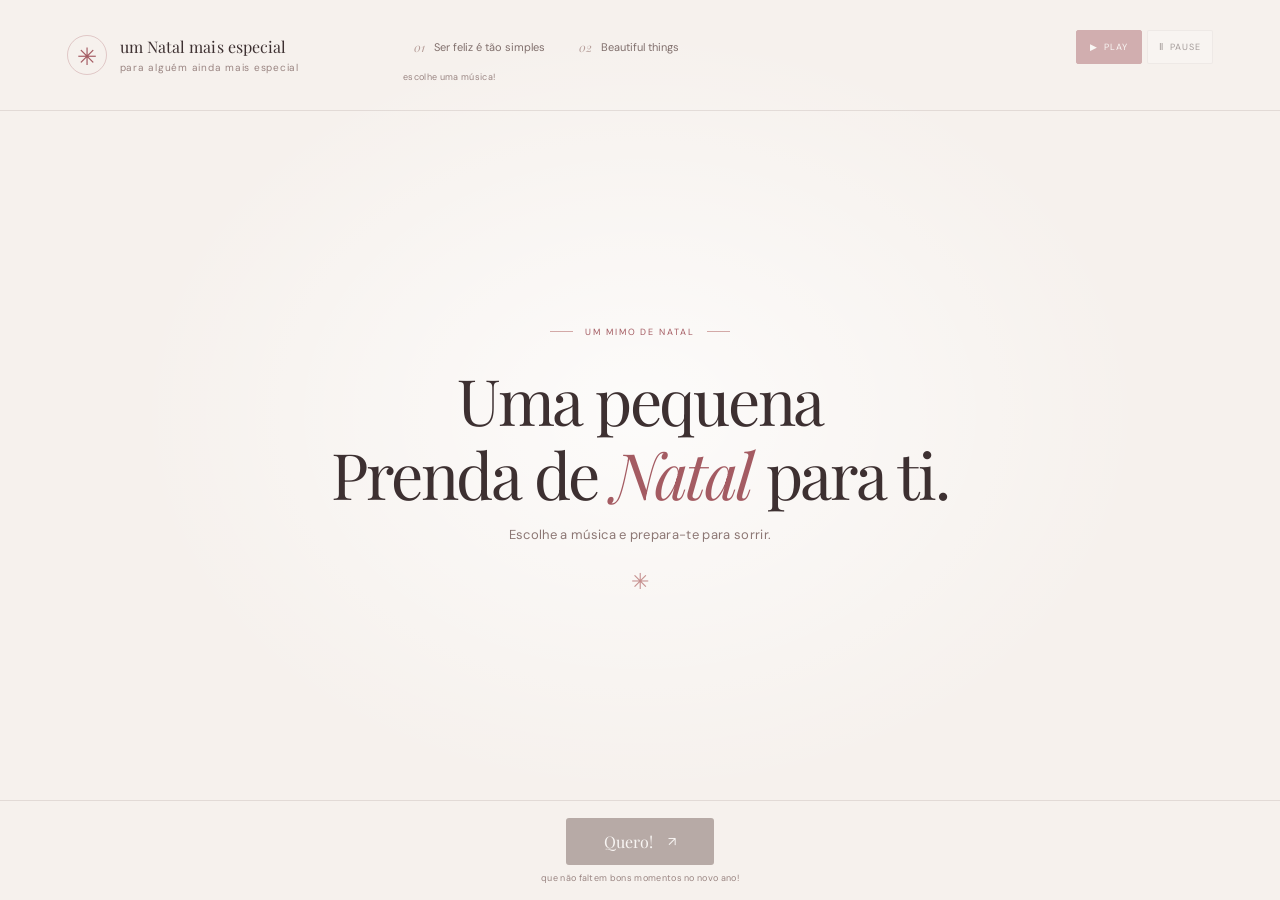
<file: index.html>
<!doctype html>
<html lang="pt-PT">
  <head>
    <meta charset="utf-8">
    <meta name="viewport" content="width=device-width, initial-scale=1">
    <meta name="theme-color" content="#f6f1ed">
    <meta
      name="description"
      content="Uma pequena surpresa de Natal"
    >
    <title>Uma surpresa de Natal</title>
    <link rel="preconnect" href="https://fonts.googleapis.com">
    <link rel="preconnect" href="https://fonts.gstatic.com" crossorigin>
    <link
      href="https://fonts.googleapis.com/css2?family=DM+Sans:wght@400;500;600&family=Playfair+Display:ital,wght@0,400;0,500;0,600;1,400;1,500&display=swap"
      rel="stylesheet"
    >
    <link rel="stylesheet" href="css/style.css?v=2">
  </head>
  <body>
    <div class="experience" id="experience">
      <header class="topbar">
        <a class="brand" href="#" aria-label="Uma surpresa de Natal, início">
          <span class="brand-mark" aria-hidden="true">✳</span>
          <span class="brand-copy">
            <span class="brand-name">um Natal mais especial</span>
            <span class="brand-caption">para alguém ainda mais especial</span>
          </span>
        </a>

        <section class="music-player" aria-label="Selecionar e ouvir música">
          <div class="playlist" id="playlist" role="group" aria-label="Escolhe uma música"></div>
          <div class="player-controls">
            <button class="audio-button play-button" id="play-button" type="button" disabled>
              <span aria-hidden="true">▶</span>
              <span>Play</span>
            </button>
            <button class="audio-button pause-button" id="pause-button" type="button" disabled>
              <span aria-hidden="true">Ⅱ</span>
              <span>Pause</span>
            </button>
          </div>
          <p class="music-status" id="music-status" aria-live="polite">
            escolhe uma música!
          </p>
        </section>
      </header>

      <main class="stage" id="stage">
        <section class="welcome" id="welcome" aria-labelledby="welcome-title">
          <span class="eyebrow"><span class="eyebrow-line"></span> UM MIMO DE NATAL <span class="eyebrow-line"></span></span>
          <h1 id="welcome-title">Uma pequena<br>Prenda de <em>Natal</em> para ti.</h1>
          <p>Escolhe a música e prepara-te para sorrir.</p>
          <span class="welcome-heart" aria-hidden="true">✳</span>
        </section>

        <section class="gallery" id="gallery" aria-label="Carrossel de fotografias" hidden>
          <div class="photo-scene">
            <div class="photo-backdrop" id="photo-backdrop" aria-hidden="true"></div>
            <img class="photo-image" id="photo-image" alt="" draggable="false">
            <button class="gallery-arrow gallery-arrow--previous" id="previous-button" type="button" aria-label="Fotografia anterior" disabled>
              <span aria-hidden="true">←</span>
            </button>
            <button class="gallery-arrow gallery-arrow--next" id="next-button" type="button" aria-label="Fotografia seguinte">
              <span aria-hidden="true">→</span>
            </button>
          </div>
          <div class="photo-caption-area">
            <span class="photo-kicker">MOMENTOS PARA RECORDAR</span>
            <p class="photo-caption" id="photo-caption"></p>
          </div>
          <div class="gallery-hint" aria-hidden="true"><span>←</span> usa as setas ou desliza <span>→</span></div>
        </section>
      </main>

      <footer class="bottombar">
        <button class="accept-button" id="accept-button" type="button" disabled>
          Quero! <span aria-hidden="true">↗</span>
        </button>
        <span class="footer-note footer-note--right">que não faltem bons momentos no novo ano!</span>
      </footer>

      <audio id="audio-player" preload="none" loop></audio>
      <div class="toast" id="toast" role="status" aria-live="polite"></div>
    </div>
    <script src="js/script.js?v=2"></script>
  </body>
</html>
</file>
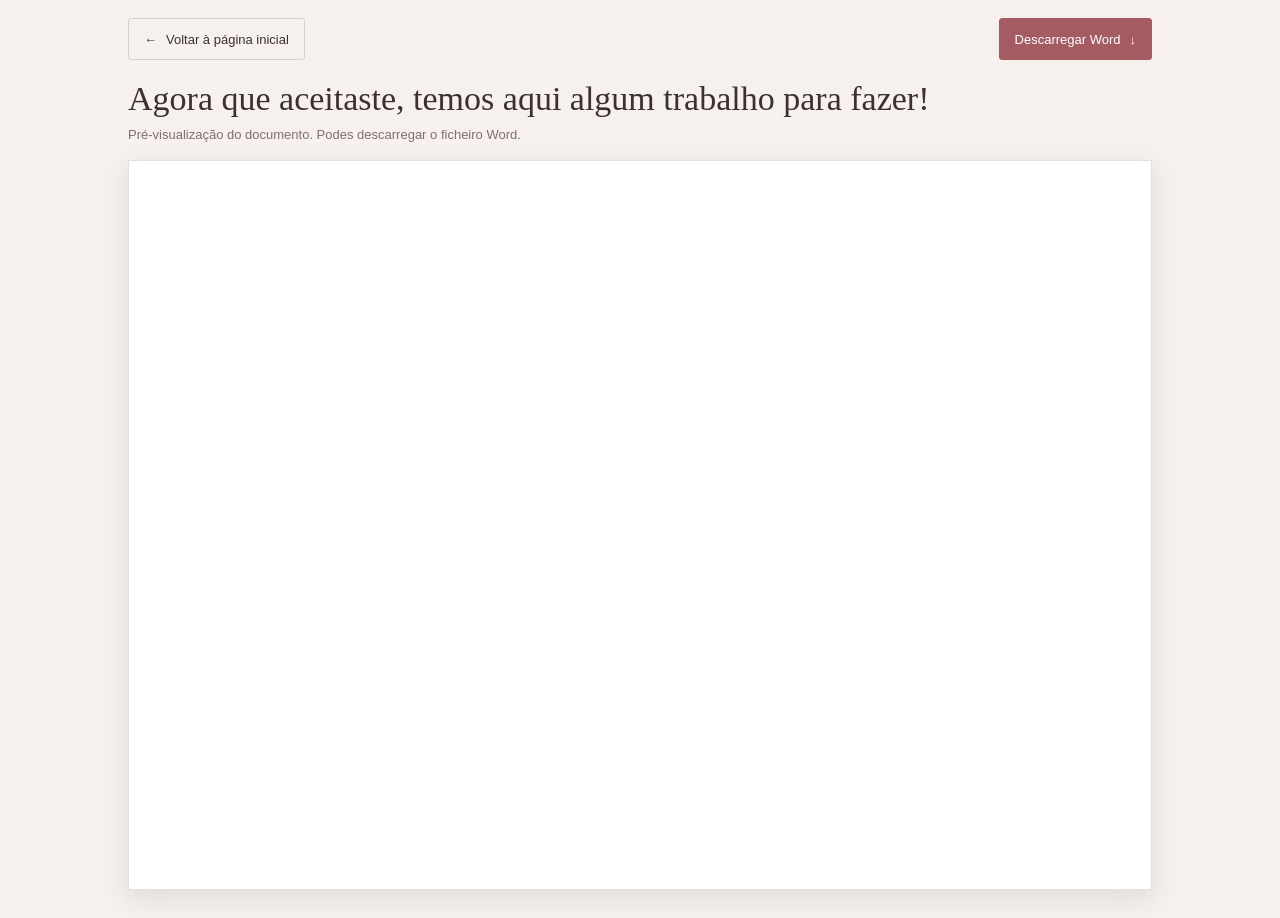
<file: preview.html>
<!doctype html>
<html lang="pt-PT">
  <head>
    <meta charset="utf-8">
    <meta name="viewport" content="width=device-width, initial-scale=1">
    <meta name="theme-color" content="#f6f1ed">
    <title>Uma aventura nos Açores</title>
    <link rel="stylesheet" href="css/preview.css?v=2">
  </head>
  <body>
    <div class="preview-page">
      <header class="preview-header">
        <a class="preview-link preview-link--back" href="index.html">
          <span aria-hidden="true">←</span> Voltar à página inicial
        </a>
        <a class="preview-link preview-link--download" href="templateAcores.docx" download="templateAcores.docx">
          Descarregar Word <span aria-hidden="true">↓</span>
        </a>
      </header>

      <main class="preview-main">
        <h1>Agora que aceitaste, temos aqui algum trabalho para fazer!</h1>
        <p>Pré-visualização do documento. Podes descarregar o ficheiro Word.</p>
        <iframe
          class="document-frame"
          src="templateAcores.docx.pdf#view=FitH"
          title="Pré-visualização do documento dos Açores"
        ></iframe>
      </main>
    </div>
  </body>
</html>
</file>
<file: css/style.css>
:root {
  color-scheme: light;
  --paper: #f6f1ed;
  --ink: #3d3031;
  --muted: #9a8582;
  --rose: #a45b62;
  --rose-dark: #85464e;
  --line: rgba(91, 64, 62, 0.13);
  --serif: "Playfair Display", Georgia, serif;
  --sans: "DM Sans", "Segoe UI", sans-serif;
}

* {
  box-sizing: border-box;
}

html,
body {
  width: 100%;
  min-width: 320px;
  height: 100%;
  margin: 0;
}

body {
  overflow: hidden;
  background:
    radial-gradient(ellipse at 50% 46%, rgba(255, 255, 255, 0.74), transparent 56%),
    var(--paper);
  color: var(--ink);
  font-family: var(--sans);
  -webkit-font-smoothing: antialiased;
}

button,
a {
  -webkit-tap-highlight-color: transparent;
}

button {
  color: inherit;
  font: inherit;
}

.experience {
  display: grid;
  grid-template-rows: auto minmax(0, 1fr) auto;
  width: min(100%, 1920px);
  height: 100%;
  min-height: 0;
  margin: 0 auto;
  opacity: 0;
  animation: arrive 900ms ease 100ms forwards;
}

.topbar {
  z-index: 3;
  display: grid;
  grid-template-columns: minmax(205px, 0.75fr) minmax(0, 2fr);
  align-items: center;
  gap: 30px;
  min-height: 111px;
  padding: 19px clamp(22px, 5.2vw, 82px);
  border-bottom: 1px solid var(--line);
}

.brand {
  display: flex;
  align-items: center;
  gap: 13px;
  width: fit-content;
  color: inherit;
  text-decoration: none;
}

.brand-mark {
  display: grid;
  width: 40px;
  height: 40px;
  place-items: center;
  border: 1px solid rgba(164, 91, 98, 0.28);
  border-radius: 50%;
  color: var(--rose);
  font-family: var(--serif);
  font-size: 24px;
}

.brand-copy,
.music-player {
  display: flex;
  flex-direction: column;
}

.brand-name {
  font-family: var(--serif);
  font-size: 16px;
  letter-spacing: 0.005em;
}

.brand-caption,
.music-status {
  margin-top: 4px;
  color: var(--muted);
  font-size: 10px;
  letter-spacing: 0.075em;
}

.music-player {
  display: grid;
  grid-template-columns: minmax(0, 1fr) auto;
  align-items: center;
  gap: 4px 15px;
  min-width: 0;
}

.playlist {
  display: flex;
  gap: 8px;
  min-width: 0;
  overflow-x: auto;
  scrollbar-width: none;
}

.playlist::-webkit-scrollbar {
  display: none;
}

.track-button {
  display: flex;
  flex: 0 0 auto;
  align-items: center;
  gap: 9px;
  min-height: 38px;
  padding: 0 12px;
  border: 1px solid transparent;
  border-radius: 3px;
  background: transparent;
  color: #806f6c;
  cursor: pointer;
  font-size: 11px;
  transition: background 180ms ease, color 180ms ease, border-color 180ms ease;
}

.track-button:hover,
.track-button[aria-pressed="true"] {
  border-color: rgba(164, 91, 98, 0.19);
  background: rgba(255, 255, 255, 0.63);
  color: var(--rose-dark);
}

.track-number {
  color: #b69e99;
  font-family: var(--serif);
  font-size: 12px;
  font-style: italic;
}

.player-controls {
  display: flex;
  gap: 5px;
}

.audio-button {
  display: inline-flex;
  align-items: center;
  justify-content: center;
  gap: 6px;
  min-width: 66px;
  height: 34px;
  padding: 0 9px;
  border: 1px solid var(--line);
  border-radius: 2px;
  background: rgba(255, 255, 255, 0.54);
  color: var(--ink);
  cursor: pointer;
  font-size: 9px;
  letter-spacing: 0.11em;
  text-transform: uppercase;
  transition: background 160ms ease, border-color 160ms ease, opacity 160ms ease;
}

.play-button {
  border-color: var(--rose);
  background: var(--rose);
  color: white;
}

.play-button:hover:not(:disabled) {
  border-color: var(--rose-dark);
  background: var(--rose-dark);
}

.pause-button:hover:not(:disabled) {
  border-color: rgba(164, 91, 98, 0.42);
  background: white;
}

.audio-button:disabled {
  cursor: not-allowed;
  opacity: 0.44;
}

.music-status {
  grid-column: 1 / -1;
  min-height: 12px;
  margin: 1px 0 0 2px;
  font-size: 9px;
  letter-spacing: 0.035em;
}

.stage {
  position: relative;
  display: grid;
  min-height: 0;
  place-items: center;
  padding: 14px clamp(16px, 4vw, 64px);
}

.welcome {
  padding: 24px 18px;
  text-align: center;
  animation: soft-rise 950ms 260ms both;
}

.eyebrow,
.photo-kicker {
  display: inline-flex;
  align-items: center;
  gap: 12px;
  color: var(--rose);
  font-size: 9px;
  letter-spacing: 0.21em;
}

.eyebrow-line {
  width: 23px;
  height: 1px;
  background: #d3a9a7;
}

.welcome h1 {
  margin: 25px 0 15px;
  font-family: var(--serif);
  font-size: clamp(35px, 5vw, 64px);
  font-weight: 400;
  letter-spacing: -0.035em;
  line-height: 1.16;
}

.welcome h1 em {
  color: var(--rose);
  font-weight: 400;
}

.welcome > p {
  margin: 0;
  color: #8c7774;
  font-size: 13px;
  letter-spacing: 0.025em;
}

.welcome-heart {
  display: block;
  margin-top: 22px;
  color: #c58f8e;
  font-family: var(--serif);
  font-size: 22px;
}

.gallery {
  display: flex;
  flex-direction: column;
  gap: 5px;
  width: 100%;
  height: 100%;
  min-height: 0;
  animation: soft-rise 700ms ease both;
}

.gallery[hidden] {
  display: none;
}

.photo-scene {
  position: relative;
  flex: 1 1 auto;
  width: 100%;
  min-height: 0;
  overflow: hidden;
  isolation: isolate;
  background: #e7dcd5;
}

.photo-backdrop,
.photo-image {
  position: absolute;
  inset: 0;
  width: 100%;
  height: 100%;
}

.photo-backdrop {
  z-index: -2;
  background-position: center;
  background-size: cover;
  filter: blur(26px) brightness(0.76);
  transform: scale(1.09);
  transition: background-image 280ms ease;
}

.photo-image {
  z-index: -1;
  object-fit: contain;
  object-position: center;
  opacity: 0;
  transition: opacity 450ms ease;
  user-select: none;
}

.photo-image.is-visible {
  opacity: 1;
}

.photo-caption-area {
  flex: 0 0 auto;
  padding: 4px 18px 0;
  text-align: center;
}

.photo-kicker {
  color: var(--rose);
  font-size: 7px;
  letter-spacing: 0.17em;
}

.photo-caption {
  margin: 4px 0 0;
  font-family: var(--serif);
  font-size: clamp(12px, 1.35vw, 16px);
  font-weight: 400;
  line-height: 1.35;
}

.gallery-arrow {
  position: absolute;
  top: 50%;
  display: grid;
  width: 43px;
  height: 43px;
  place-items: center;
  border: 1px solid rgba(255, 255, 255, 0.62);
  border-radius: 50%;
  background: rgba(37, 29, 29, 0.12);
  color: white;
  cursor: pointer;
  font-size: 19px;
  transform: translateY(-50%);
  transition: background 180ms ease, transform 180ms ease;
}

.gallery-arrow:hover:not(:disabled) {
  background: rgba(37, 29, 29, 0.42);
}

.gallery-arrow:active:not(:disabled) {
  transform: translateY(-50%) scale(0.92);
}

.gallery-arrow:disabled {
  cursor: not-allowed;
  opacity: 0.45;
}

.gallery-arrow--previous {
  left: clamp(12px, 2vw, 28px);
}

.gallery-arrow--next {
  right: clamp(12px, 2vw, 28px);
}

.gallery-hint {
  display: flex;
  justify-content: center;
  gap: 10px;
  flex: 0 0 14px;
  align-items: end;
  color: #a18c88;
  font-size: 9px;
  letter-spacing: 0.06em;
}

.gallery-hint span {
  color: var(--rose);
}

.bottombar {
  z-index: 2;
  display: flex;
  flex-direction: column;
  align-items: center;
  justify-content: center;
  gap: 7px;
  min-height: 100px;
  padding: 10px 20px;
  border-top: 1px solid var(--line);
}

.footer-note {
  color: #9a8582;
  font-family: var(--serif);
  font-size: 12px;
  font-style: italic;
}

.footer-heart {
  margin-right: 5px;
  color: var(--rose);
  font-size: 16px;
  vertical-align: -1px;
}

.footer-note--right {
  text-align: center;
  font-family: var(--sans);
  font-size: 9px;
  font-style: normal;
  letter-spacing: 0.035em;
}

.accept-button {
  display: inline-flex;
  align-items: center;
  justify-content: center;
  gap: 15px;
  min-width: 148px;
  min-height: 47px;
  padding: 0 24px;
  border: 0;
  border-radius: 3px;
  background: var(--rose);
  box-shadow: 0 7px 20px rgba(132, 70, 78, 0.17);
  color: white;
  cursor: pointer;
  font-family: var(--serif);
  font-size: 16px;
  transition: background 180ms ease, box-shadow 180ms ease, transform 180ms ease;
}

.accept-button:hover:not(:disabled) {
  background: var(--rose-dark);
  box-shadow: 0 9px 24px rgba(132, 70, 78, 0.24);
  transform: translateY(-2px);
}

.accept-button:active:not(:disabled) {
  transform: translateY(0) scale(0.97);
}

.accept-button:disabled {
  background: #b7aaa6;
  box-shadow: none;
  color: #f8f5f3;
  cursor: not-allowed;
}

.accept-button span {
  font-family: var(--sans);
  font-size: 13px;
}

.toast {
  position: fixed;
  z-index: 5;
  right: 20px;
  bottom: 102px;
  max-width: min(370px, calc(100% - 40px));
  padding: 12px 16px;
  border: 1px solid rgba(255, 255, 255, 0.65);
  background: #49383a;
  box-shadow: 0 8px 26px rgba(43, 29, 30, 0.18);
  color: #fff;
  font-size: 12px;
  line-height: 1.5;
  opacity: 0;
  pointer-events: none;
  transform: translateY(8px);
  transition: opacity 180ms ease, transform 180ms ease;
}

.toast.is-visible {
  opacity: 1;
  transform: translateY(0);
}

button:focus-visible,
a:focus-visible {
  outline: 2px solid #8e4d54;
  outline-offset: 3px;
}

@keyframes arrive {
  to { opacity: 1; }
}

@keyframes soft-rise {
  from { opacity: 0; transform: translateY(9px); }
  to { opacity: 1; transform: translateY(0); }
}

@media (min-width: 1500px) {
  .topbar,
  .bottombar {
    padding-right: 7vw;
    padding-left: 7vw;
  }
}

@media (max-width: 760px) {
  .topbar {
    grid-template-columns: 1fr;
    gap: 14px;
    min-height: 0;
    padding: 14px 18px 12px;
  }

  .brand-mark {
    width: 35px;
    height: 35px;
    font-size: 21px;
  }

  .brand-name {
    font-size: 15px;
  }

  .music-player {
    grid-template-columns: minmax(0, 1fr) auto;
    gap: 4px 8px;
  }

  .playlist {
    gap: 3px;
  }

  .track-button {
    gap: 6px;
    min-height: 34px;
    padding: 0 8px;
    font-size: 10px;
  }

  .player-controls {
    gap: 4px;
  }

  .audio-button {
    min-width: 54px;
    height: 32px;
    gap: 4px;
    padding: 0 7px;
    font-size: 8px;
  }

  .music-status {
    font-size: 8px;
  }

  .stage {
    padding: 12px;
  }

  .bottombar {
    gap: 5px;
    min-height: 84px;
    padding: 7px 12px;
  }

  .footer-note--right {
    line-height: 1.35;
    font-size: 8px;
  }

  .accept-button {
    min-width: 132px;
    min-height: 40px;
    font-size: 14px;
  }

  .photo-caption-area {
    padding-right: 8px;
    padding-left: 8px;
  }

  .photo-caption {
    font-size: 12px;
  }

  .gallery-arrow {
    width: 37px;
    height: 37px;
    font-size: 17px;
  }
}

@media (max-width: 380px) {
  .topbar {
    gap: 10px;
    padding: 11px 12px 9px;
  }

  .brand-caption {
    font-size: 9px;
  }

  .track-button {
    gap: 4px;
    padding: 0 6px;
    font-size: 9px;
  }

  .audio-button {
    min-width: 47px;
    padding: 0 5px;
    font-size: 7px;
  }

  .stage {
    padding: 8px;
  }

  .bottombar {
    gap: 5px;
    min-height: 82px;
    padding: 6px 12px;
  }

  .accept-button {
    min-width: 116px;
    min-height: 38px;
  }
}

@media (max-height: 600px) and (min-width: 761px) {
  .topbar { min-height: 82px; padding-top: 10px; padding-bottom: 10px; }
  .bottombar { min-height: 68px; padding-top: 9px; padding-bottom: 9px; }
  .stage { padding-top: 9px; padding-bottom: 9px; }
  .welcome h1 { margin-top: 15px; font-size: clamp(32px, 5vh, 48px); }
  .welcome-heart { margin-top: 12px; }
}

@media (prefers-reduced-motion: reduce) {
  *,
  *::before,
  *::after {
    scroll-behavior: auto !important;
    animation-duration: 0.01ms !important;
    animation-iteration-count: 1 !important;
    transition-duration: 0.01ms !important;
  }
}
</file>
<file: css/preview.css>
:root {
  color-scheme: light;
  --paper: #f6f1ed;
  --ink: #3d3031;
  --rose: #a45b62;
  --rose-dark: #85464e;
  font-family: "DM Sans", "Segoe UI", sans-serif;
}

* {
  box-sizing: border-box;
}

html,
body {
  min-width: 320px;
  min-height: 100%;
  margin: 0;
}

body {
  background: var(--paper);
  color: var(--ink);
}

.preview-page {
  width: min(100%, 1120px);
  min-height: 100vh;
  margin: 0 auto;
  padding: 18px clamp(14px, 4vw, 48px) 28px;
}

.preview-header {
  display: flex;
  align-items: center;
  justify-content: space-between;
  gap: 12px;
  margin-bottom: 20px;
}

.preview-link {
  display: inline-flex;
  min-height: 42px;
  align-items: center;
  justify-content: center;
  gap: 9px;
  padding: 0 15px;
  border: 1px solid rgba(91, 64, 62, 0.18);
  border-radius: 3px;
  color: var(--ink);
  font-size: 13px;
  text-decoration: none;
}

.preview-link--download {
  border-color: var(--rose);
  background: var(--rose);
  color: #fff;
}

.preview-link--download:hover {
  border-color: var(--rose-dark);
  background: var(--rose-dark);
}

.preview-main h1 {
  margin: 0;
  font-family: "Playfair Display", Georgia, serif;
  font-size: clamp(24px, 4vw, 34px);
  font-weight: 400;
}

.preview-main p {
  margin: 7px 0 15px;
  color: #806f6c;
  font-size: 13px;
  line-height: 1.5;
}

.document-frame {
  display: block;
  width: 100%;
  height: calc(100vh - 170px);
  min-height: 480px;
  border: 1px solid rgba(91, 64, 62, 0.16);
  background: #fff;
  box-shadow: 0 8px 26px rgba(43, 29, 30, 0.1);
}

.preview-link:focus-visible {
  outline: 2px solid var(--rose-dark);
  outline-offset: 3px;
}

@media (max-width: 520px) {
  .preview-page {
    padding: 12px 10px 18px;
  }

  .preview-header {
    gap: 8px;
    margin-bottom: 16px;
  }

  .preview-link {
    min-height: 40px;
    gap: 6px;
    padding: 0 10px;
    font-size: 11px;
  }

  .preview-main p {
    font-size: 12px;
  }

  .document-frame {
    height: calc(100dvh - 165px);
    min-height: 60vh;
  }
}
</file>
